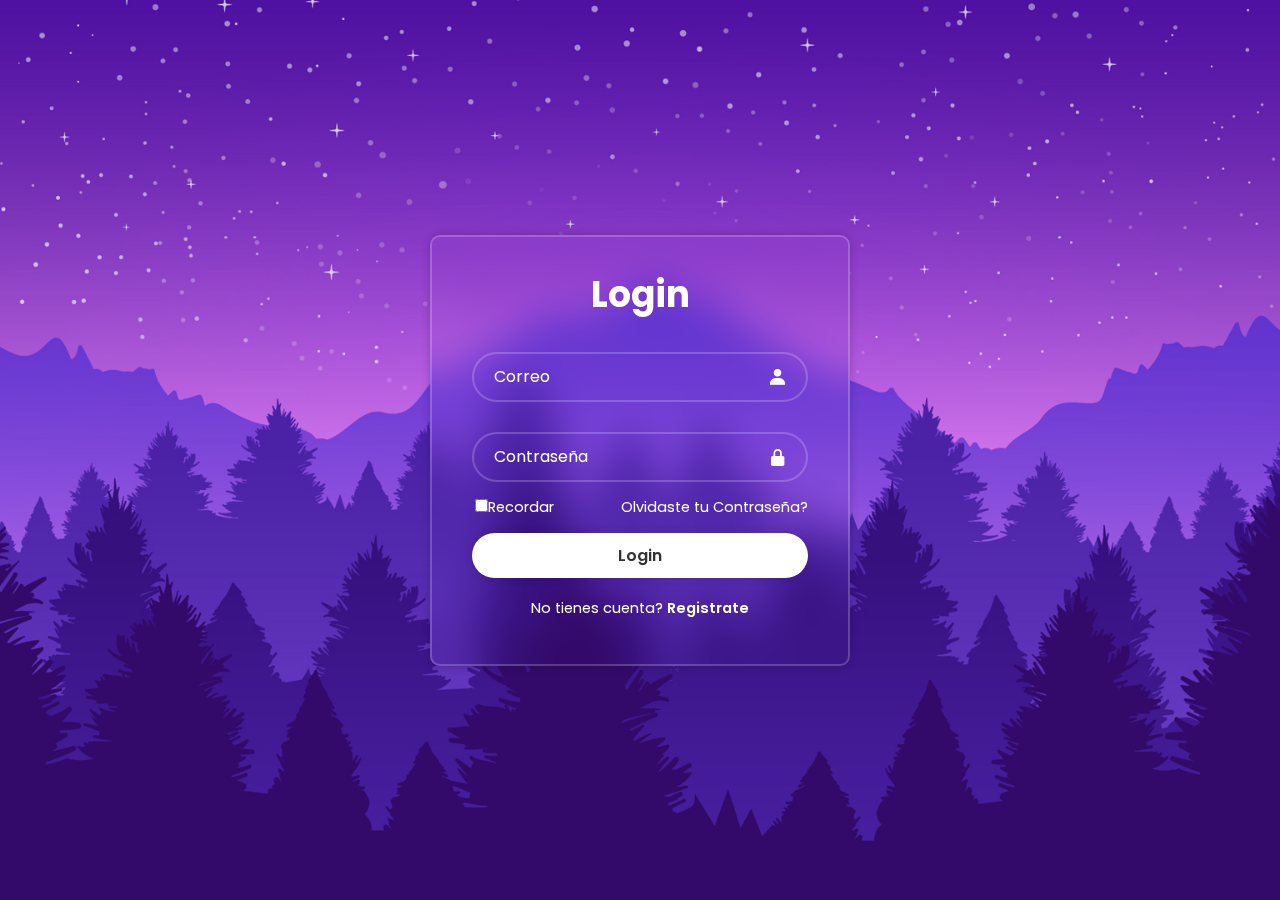
<file: Reproductor/LOGIN.html>
<!DOCTYPE html>
<html lang="en">
<head>
    <meta charset="UTF-8">
    <meta http-equiv="X-UA-Compatible" content="IE=edge">
    <meta name="viewport" content="width=device-width, initial-scale=1.0">
    <title>Inicio de sesion</title>
    <link rel="icon" href="icon.png">
    <link rel="stylesheet" href="LOGIN.css">
    <link href='https://unpkg.com/boxicons@2.1.4/css/boxicons.min.css' rel='stylesheet'>
</head>
<body>
    
    <div class="wrapper">
        <form action="index.html">
            <h1>Login</h1>
            <div class="input-box">
                <input type="email" placeholder="Correo" required>
                <i class='bx bxs-user'></i>
            </div>
            <div class="input-box">
                <input type="password" placeholder="Contraseña" required>
                <i class='bx bxs-lock-alt' ></i>
            </div>

            <div class="remember-forgot">
                <label><input type="checkbox">Recordar</label>
                <a href="#">Olvidaste tu Contraseña?</a>
            </div>

            <button type="submit" class="btn">Login</button>
            
            <div class="register-link">
                <p>No tienes cuenta? <a href="REGISTER.html">Registrate</a></p>
            </div>
        </form>
    </div>
</body>
</html>
</file>
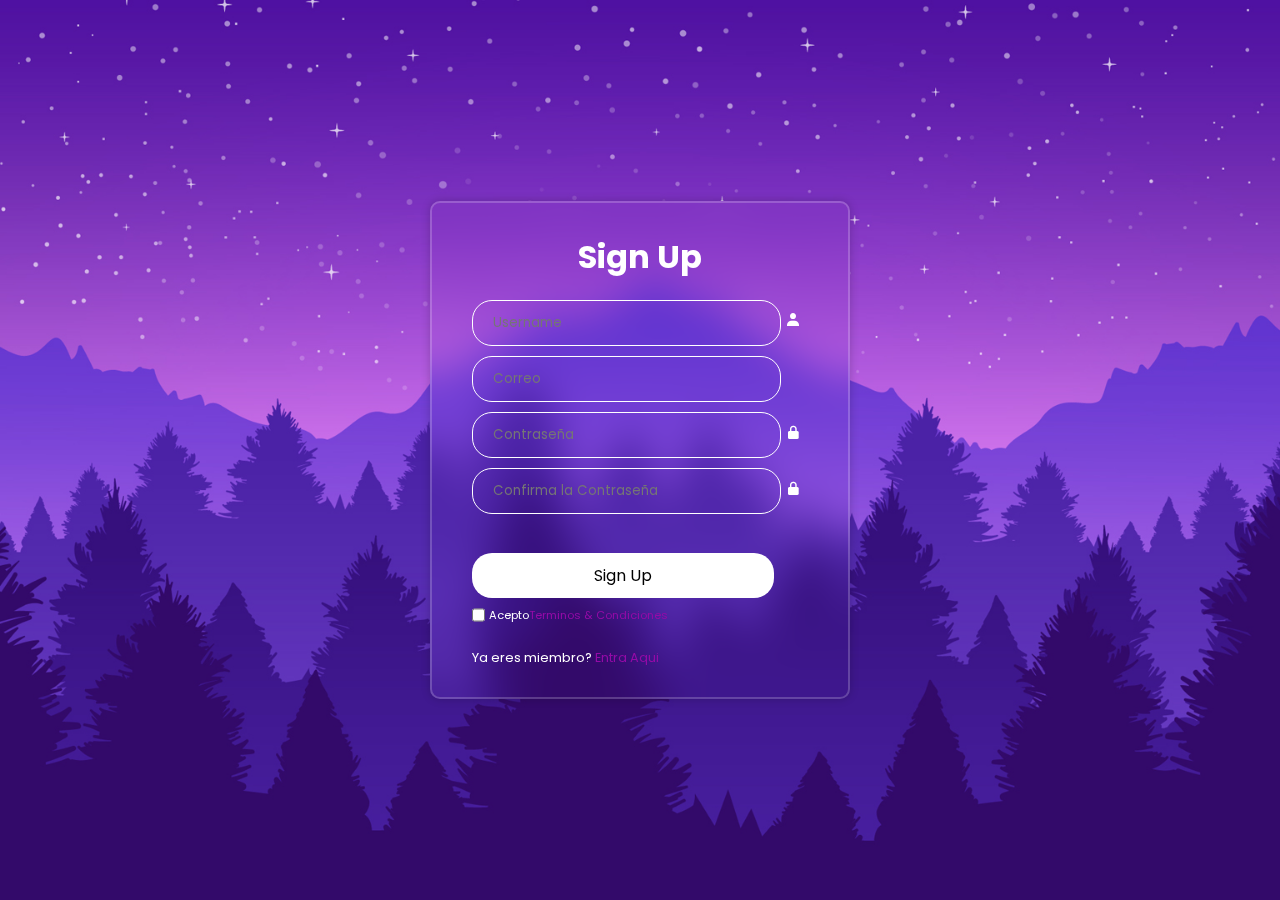
<file: Reproductor/REGISTER.html>
<!DOCTYPE html>
<html lang="en">
<head>
    <meta charset="UTF-8">
    <meta http-equiv="X-UA-Compatible" content="IE=edge">
    <meta name="viewport" content="width=device-width, initial-scale=1.0">
    <title>Registro</title>
    <link rel="icon" href="icon.png">
    <link rel="stylesheet" href="REGISTER.css">
    <link href='https://unpkg.com/boxicons@2.1.4/css/boxicons.min.css' rel='stylesheet'>
</head>
<body>
    
    <div class="wrapper">
        
        <form action="LOGIN.html">
            <h1>Sign Up</h1>
            <div class="input-box">
                <input type="text" placeholder="Username" required>
                <i class='bx bxs-user'></i>
            
            </div>
            <div class="input-box">
                <input type="email" placeholder="Correo" required>
            
            </div>
            <div class="input-box">
                <input type="password" placeholder="Contraseña" required>
                <i class='bx bxs-lock-alt' ></i>
            
            </div>
            <div class="input-box">
                <input type="password" placeholder="Confirma la Contraseña" required>
                <i class='bx bxs-lock-alt' ></i>
            
            </div>
            <button>Sign Up</button>
        </form>
        <div class="terms">
            <input type="checkbox" id="checkbox" required>
            <label for="checkbox">Acepto<a href="https://www.youtube.com/watch?v=HIcSWuKMwOw&pp=ygUXbmV2ZXIgZ29ubmEgZ2l2ZSB5b3UgdXA%3D">Terminos & Condiciones</a></label>
        </div>
        <div class="member">
            Ya eres miembro? <a href="LOGIN.html">Entra Aqui</a>
        </div>
    </div>
</body>
</html>
</file>
<file: Reproductor/LOGIN.css>
@import url("https://fonts.googleapis.com/css2?family=Poppins:wght@300;400;500;600;700;800;900&display=swap");

* {
  margin: 0;
  padding: 0;
  box-sizing: border-box;
  font-family: "Poppins", sans-serif;
}
body {
  display: flex;
  justify-content: center;
  align-items: center;
  min-height: 100vh;
  background: url('img.jpg') no-repeat;
  background-size: cover;
  background-position: center;
}

.wrapper {
  width: 420px;
  background: transparent;
  border: 2px solid rgba(255, 255, 255, .2);
  backdrop-filter: blur(20px);
  box-shadow: 0 0 10px rgba(0, 0, 0, .2);
  color: #fff;
  border-radius: 10px;
  padding: 30px 40px;
}

.wrapper h1 {
  font-size: 36px;
  text-align: center;
}

.wrapper .input-box{
  position: relative;
  width: 100%;
  height: 50px;
  margin: 30px 0;
}

.input-box input{
  width: 100%;
  height: 100%;
  background: transparent;
  border: none;
  outline: none;
  border: 2px solid rgba(255, 255, 255, .2);
  border-radius: 40px;
  font-size: 16px;
  color: #fff;
  padding: 20px 45px 20px 20px;
}

.input-box input::placeholder{
  color: #fff;
}

.input-box i{
  position: absolute;
  right: 20px;
  top: 50%;
  transform: translateY(-50%);
  font-size: 20px;
}

.wrapper .remember-forgot {
  display: flex;
  justify-content: space-between;
  font-size: 14.5px;
  margin: -15px 0 15px;
}

.remember-forgot label input{
  accent-color: #fff;
  margin-left: 3px;
}

.remember-forgot a {
  color: #fff;
  text-decoration: none;
}

.remember-forgot a:hover {
  text-decoration: underline;
}

.wrapper .btn {
  width: 100%;
  height: 45px;
  background: #fff;
  border: none;
  outline: none;
  border-radius: 40px;
  box-shadow: 0 0 10px rgba(0, 0, 0, .1);
  cursor: pointer;
  font-size: 16px;
  color: #333;
  font-weight: 600;
}

.wrapper .register-link {
  font-size: 14.5px;
  text-align: center;
  margin: 20px 0 15px;
}

.register-link p a {
  color: #fff;
  text-decoration: none;
  font-weight: 600;
}

.register-link p a:hover {
  text-decoration: underline;
}
</file>
<file: Reproductor/REGISTER.css>
@import url("https://fonts.googleapis.com/css2?family=Poppins:wght@300;400;500;600;700;800;900&display=swap");

* {
  margin: 0;
  padding: 0;
  box-sizing: border-box;
  font-family: "Poppins", sans-serif;
}
body {
    display: flex;
    justify-content: center;
    align-items: center;
    min-height: 100vh;
    background: url('img.jpg') no-repeat;
    background-size: cover;
    background-position: center;
  }
.wrapper {
  width: 420px;
  background: transparent;
  border: 2px solid rgba(255, 255, 255, .2);
  backdrop-filter: blur(20px);
  box-shadow: 0 0 10px rgba(0, 0, 0, .2);
  color: #fff;
  border-radius: 10px;
  padding: 30px 40px;
}


h1 {
    text-align: center;
    font-size: 2rem;
    color: #fff;
    margin-bottom: 1.2rem;
}
form input{
    width: 92%;
    outline: none;
    border: 1px solid #fff;
    padding: 12px 20px;
    margin-bottom: 10px;
    border-radius: 20px;
    background: transparent;
}
button{
    font-size: 1rem;
    margin-top: 1.8rem;
    padding: 10px;
    border-radius: 20px;
    outline: none;
    border: none;
    width: 90%;
    color: #000000;
    cursor: pointer;
    background: #fff;
}
button:hover{
    background: rgba(247, 3, 234, 0.877);
}
input:focus{
    border: 1px solid rgb(192, 192, 192);
}
.terms{
    
    margin-top: 0.2rem;
}
.terms input{
    height: 1em;
    width: 1em;
    vertical-align: middle;
    cursor: pointer;
}
.terms label{
    font-size: 0.7rem;
}
.terms a{
    color: rgb(148, 10, 167);
    text-decoration: none;
}
.member{
   
    font-size: 0.8rem;
    margin-top: 1.4rem;
    color: #fff; 
}
.member a{
    color: rgb(148, 10, 167);
    text-decoration: none;
}
</file>
